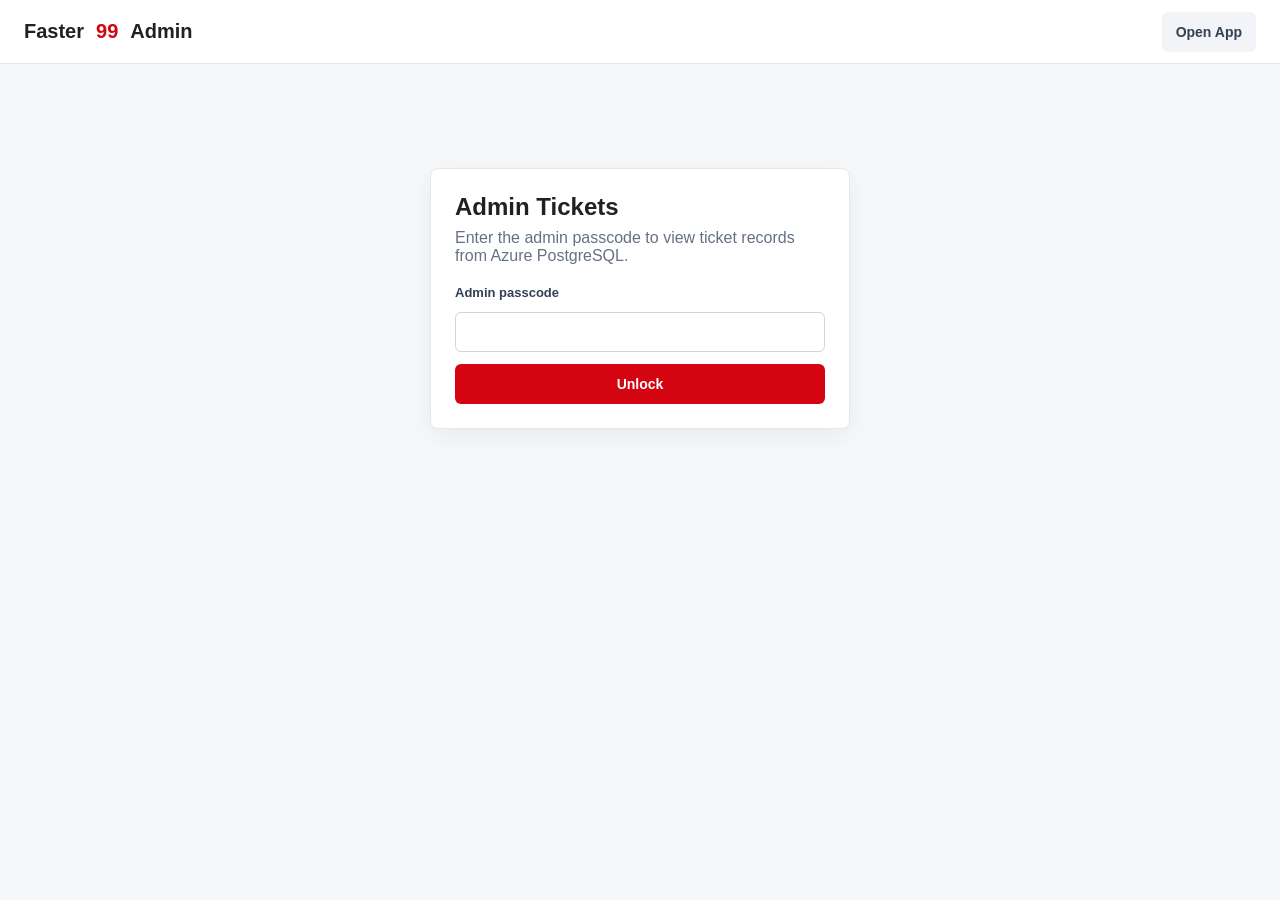
<file: admin_tickets.html>
<!DOCTYPE html>
<html lang="en">
<head>
    <meta charset="UTF-8">
    <meta name="viewport" content="width=device-width, initial-scale=1.0">
    <title>Faster 99 - Admin Tickets</title>
    <style>
        :root {
            --red: #d40511;
            --ink: #202124;
            --muted: #667085;
            --line: #e5e7eb;
            --bg: #f6f7f9;
            --card: #ffffff;
        }

        * { box-sizing: border-box; }

        body {
            margin: 0;
            font-family: Arial, Helvetica, sans-serif;
            background: var(--bg);
            color: var(--ink);
        }

        header {
            height: 64px;
            display: flex;
            align-items: center;
            justify-content: space-between;
            padding: 0 24px;
            background: var(--card);
            border-bottom: 1px solid var(--line);
        }

        .brand {
            display: flex;
            align-items: center;
            gap: 12px;
            font-weight: 800;
            font-size: 20px;
        }

        .brand span {
            color: var(--red);
        }

        .shell {
            max-width: 1200px;
            margin: 0 auto;
            padding: 24px;
        }

        .login-panel,
        .toolbar,
        .table-wrap {
            background: var(--card);
            border: 1px solid var(--line);
            border-radius: 8px;
            box-shadow: 0 8px 24px rgba(15, 23, 42, 0.05);
        }

        .login-panel {
            max-width: 420px;
            margin: 80px auto;
            padding: 24px;
        }

        h1, h2 {
            margin: 0;
        }

        .subtitle {
            margin: 8px 0 0;
            color: var(--muted);
        }

        .login-form {
            display: grid;
            gap: 12px;
            margin-top: 20px;
        }

        label {
            font-size: 13px;
            font-weight: 700;
            color: #344054;
        }

        input,
        select,
        button {
            height: 40px;
            border-radius: 6px;
            font-size: 14px;
        }

        input,
        select {
            border: 1px solid #d0d5dd;
            padding: 0 12px;
            background: white;
        }

        button {
            border: 0;
            background: var(--red);
            color: white;
            font-weight: 700;
            padding: 0 14px;
            cursor: pointer;
        }

        button.secondary {
            background: #f2f4f7;
            color: #344054;
        }

        .hidden {
            display: none !important;
        }

        .top-row {
            display: flex;
            align-items: center;
            justify-content: space-between;
            gap: 16px;
            margin-bottom: 20px;
        }

        .stats {
            display: grid;
            grid-template-columns: repeat(4, minmax(0, 1fr));
            gap: 12px;
            margin-bottom: 16px;
        }

        .stat {
            background: var(--card);
            border: 1px solid var(--line);
            border-radius: 8px;
            padding: 16px;
        }

        .stat strong {
            display: block;
            font-size: 28px;
            margin-bottom: 4px;
        }

        .stat span {
            color: var(--muted);
            font-size: 13px;
        }

        .toolbar {
            display: grid;
            grid-template-columns: minmax(220px, 1fr) 160px auto auto;
            gap: 10px;
            padding: 12px;
            margin-bottom: 16px;
        }

        .table-wrap {
            overflow: auto;
        }

        table {
            width: 100%;
            border-collapse: collapse;
            min-width: 960px;
        }

        th,
        td {
            text-align: left;
            padding: 12px 14px;
            border-bottom: 1px solid var(--line);
            vertical-align: top;
            font-size: 14px;
        }

        th {
            position: sticky;
            top: 0;
            background: #f9fafb;
            color: #475467;
            font-size: 12px;
            text-transform: uppercase;
            letter-spacing: 0.03em;
            z-index: 1;
        }

        .pill {
            display: inline-block;
            padding: 4px 9px;
            border-radius: 999px;
            font-size: 12px;
            font-weight: 700;
            white-space: nowrap;
        }

        .open { background: #fee4e2; color: #b42318; }
        .in_progress { background: #fef0c7; color: #b54708; }
        .resolved { background: #dcfae6; color: #067647; }
        .low { background: #ecfdf3; color: #027a48; }
        .medium { background: #fffaeb; color: #b54708; }
        .high, .urgent, .critical { background: #fee4e2; color: #b42318; }

        .muted {
            color: var(--muted);
            font-size: 12px;
        }

        .error {
            color: #b42318;
            margin-top: 10px;
            font-size: 13px;
        }

        @media (max-width: 760px) {
            header { padding: 0 16px; }
            .shell { padding: 16px; }
            .top-row { align-items: flex-start; flex-direction: column; }
            .stats { grid-template-columns: repeat(2, minmax(0, 1fr)); }
            .toolbar { grid-template-columns: 1fr; }
        }
    </style>
</head>
<body>
    <header>
        <div class="brand">Faster <span>99</span> Admin</div>
        <button class="secondary" onclick="location.href='/'">Open App</button>
    </header>

    <main class="shell">
        <section id="login-panel" class="login-panel">
            <h1>Admin Tickets</h1>
            <p class="subtitle">Enter the admin passcode to view ticket records from Azure PostgreSQL.</p>
            <form class="login-form" onsubmit="unlockAdmin(event)">
                <label for="passcode">Admin passcode</label>
                <input id="passcode" type="password" autocomplete="current-password" required>
                <button type="submit">Unlock</button>
                <p id="login-error" class="error hidden"></p>
            </form>
        </section>

        <section id="admin-panel" class="hidden">
            <div class="top-row">
                <div>
                    <h1>Ticket Table</h1>
                    <p class="subtitle">Live records from the `tickets` table.</p>
                </div>
                <button class="secondary" onclick="lockAdmin()">Lock</button>
            </div>

            <div class="stats">
                <div class="stat"><strong id="stat-total">0</strong><span>Total</span></div>
                <div class="stat"><strong id="stat-open">0</strong><span>Open</span></div>
                <div class="stat"><strong id="stat-progress">0</strong><span>In Progress</span></div>
                <div class="stat"><strong id="stat-resolved">0</strong><span>Resolved</span></div>
            </div>

            <div class="toolbar">
                <input id="search" type="search" placeholder="Search title, facility, category, user..." oninput="renderTickets()">
                <select id="status-filter" onchange="renderTickets()">
                    <option value="all">All statuses</option>
                    <option value="open">Open</option>
                    <option value="in_progress">In Progress</option>
                    <option value="resolved">Resolved</option>
                </select>
                <button class="secondary" onclick="loadTickets()">Refresh</button>
                <button onclick="exportCsv()">Export CSV</button>
            </div>

            <div class="table-wrap">
                <table>
                    <thead>
                        <tr>
                            <th>Ticket</th>
                            <th>Facility</th>
                            <th>Title</th>
                            <th>Category</th>
                            <th>Priority</th>
                            <th>Status</th>
                            <th>User</th>
                            <th>Created</th>
                        </tr>
                    </thead>
                    <tbody id="ticket-body">
                        <tr><td colspan="8">Loading...</td></tr>
                    </tbody>
                </table>
            </div>
        </section>
    </main>

    <script>
        const API_BASE = window.location.origin;
        let adminPasscode = sessionStorage.getItem('adminPasscode') || '';
        let tickets = [];

        if (adminPasscode) {
            showAdmin();
            loadTickets();
        }

        async function unlockAdmin(event) {
            event.preventDefault();
            adminPasscode = document.getElementById('passcode').value.trim();
            sessionStorage.setItem('adminPasscode', adminPasscode);
            showAdmin();
            await loadTickets();
        }

        function lockAdmin() {
            sessionStorage.removeItem('adminPasscode');
            adminPasscode = '';
            tickets = [];
            document.getElementById('admin-panel').classList.add('hidden');
            document.getElementById('login-panel').classList.remove('hidden');
            document.getElementById('passcode').value = '';
        }

        function showAdmin() {
            document.getElementById('login-panel').classList.add('hidden');
            document.getElementById('admin-panel').classList.remove('hidden');
            document.getElementById('login-error').classList.add('hidden');
        }

        async function loadTickets() {
            try {
                const res = await fetch(`${API_BASE}/api/admin/tickets`, {
                    headers: { 'X-Admin-Passcode': adminPasscode }
                });
                const data = await res.json();
                if (!res.ok) throw new Error(data.error || 'Unable to load tickets');
                tickets = data.tickets || [];
                updateStats();
                renderTickets();
            } catch (error) {
                tickets = [];
                document.getElementById('admin-panel').classList.add('hidden');
                document.getElementById('login-panel').classList.remove('hidden');
                document.getElementById('login-error').textContent = error.message;
                document.getElementById('login-error').classList.remove('hidden');
                sessionStorage.removeItem('adminPasscode');
            }
        }

        function updateStats() {
            document.getElementById('stat-total').textContent = tickets.length;
            document.getElementById('stat-open').textContent = tickets.filter(t => t.status === 'open').length;
            document.getElementById('stat-progress').textContent = tickets.filter(t => t.status === 'in_progress').length;
            document.getElementById('stat-resolved').textContent = tickets.filter(t => t.status === 'resolved').length;
        }

        function getFilteredTickets() {
            const search = document.getElementById('search').value.trim().toLowerCase();
            const status = document.getElementById('status-filter').value;
            return tickets.filter(ticket => {
                const matchesStatus = status === 'all' || ticket.status === status;
                const haystack = [
                    ticket.id,
                    ticket.facility_id,
                    ticket.title,
                    ticket.category,
                    ticket.priority,
                    ticket.status,
                    ticket.user_email
                ].join(' ').toLowerCase();
                return matchesStatus && (!search || haystack.includes(search));
            });
        }

        function renderTickets() {
            const rows = getFilteredTickets();
            const body = document.getElementById('ticket-body');
            if (!rows.length) {
                body.innerHTML = '<tr><td colspan="8">No tickets found.</td></tr>';
                return;
            }

            body.innerHTML = rows.map(ticket => `
                <tr>
                    <td><strong>${escapeHtml(ticket.id)}</strong><div class="muted">DB ${ticket.db_id}</div></td>
                    <td>${escapeHtml(ticket.facility_id)}</td>
                    <td>${escapeHtml(ticket.title)}<div class="muted">${escapeHtml(ticket.description || '')}</div></td>
                    <td>${escapeHtml(ticket.category)}</td>
                    <td><span class="pill ${escapeHtml(ticket.priority)}">${escapeHtml(ticket.priority)}</span></td>
                    <td><span class="pill ${escapeHtml(ticket.status)}">${escapeHtml(ticket.status.replace('_', ' '))}</span></td>
                    <td>${escapeHtml(ticket.user_email || 'anonymous')}</td>
                    <td>${formatDate(ticket.created_at)}</td>
                </tr>
            `).join('');
        }

        function exportCsv() {
            const rows = getFilteredTickets();
            const headers = ['id', 'db_id', 'facility_id', 'title', 'category', 'priority', 'status', 'user_email', 'created_at'];
            const csvRows = [
                headers.join(','),
                ...rows.map(ticket => headers.map(header => csvCell(ticket[header] || '')).join(','))
            ];
            const blob = new Blob([csvRows.join('\n')], { type: 'text/csv' });
            const url = URL.createObjectURL(blob);
            const link = document.createElement('a');
            link.href = url;
            link.download = `faster99-tickets-${new Date().toISOString().slice(0, 10)}.csv`;
            link.click();
            URL.revokeObjectURL(url);
        }

        function formatDate(value) {
            if (!value) return '';
            return new Date(value).toLocaleString();
        }

        function csvCell(value) {
            return `"${String(value).replaceAll('"', '""')}"`;
        }

        function escapeHtml(value) {
            return String(value)
                .replaceAll('&', '&amp;')
                .replaceAll('<', '&lt;')
                .replaceAll('>', '&gt;')
                .replaceAll('"', '&quot;')
                .replaceAll("'", '&#039;');
        }
    </script>
</body>
</html>
</file>
